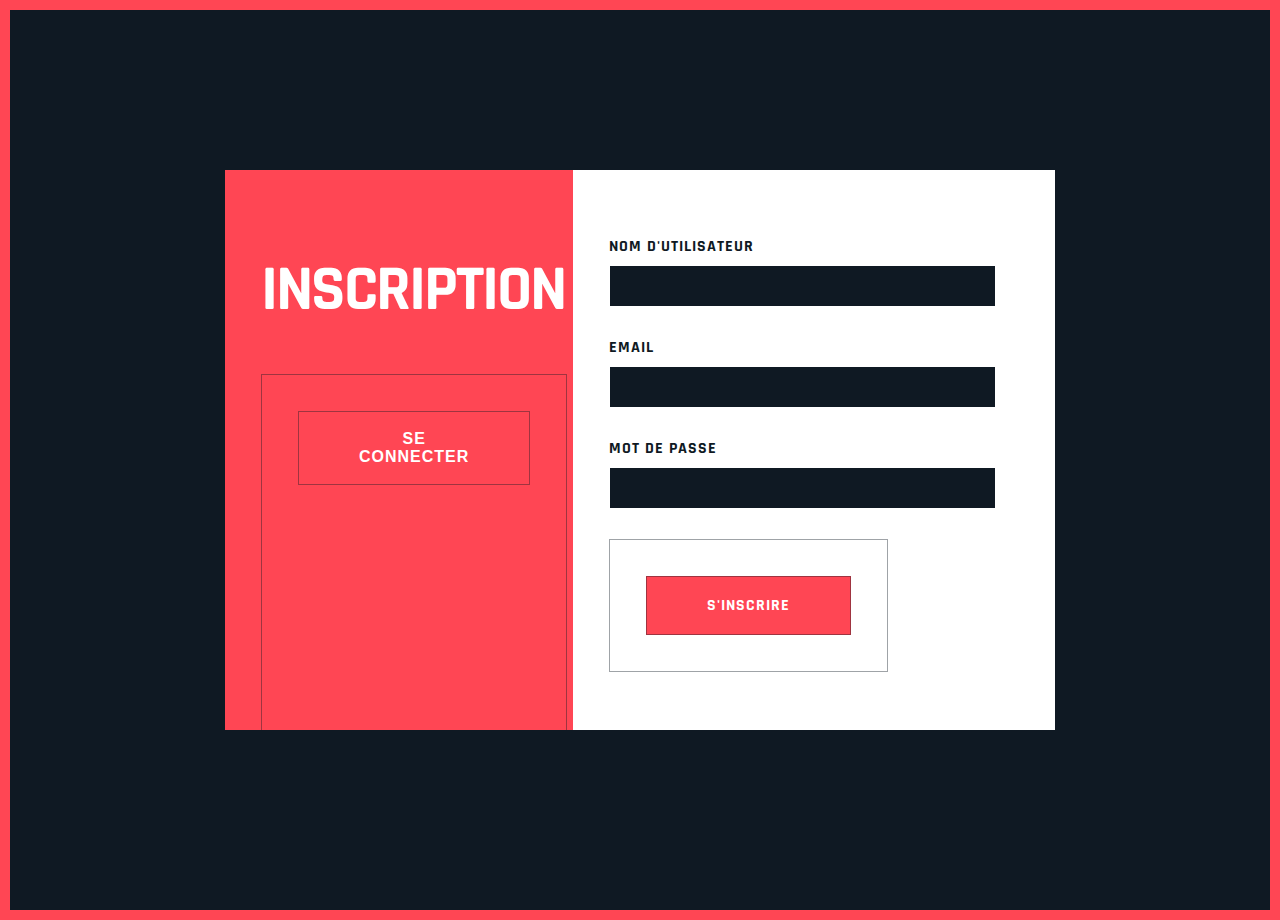
<file: register.html>
<!DOCTYPE html>
<html lang="fr">
<head>
    <meta charset="UTF-8">
    <meta name="viewport" content="width=device-width, initial-scale=1.0">
    <title>Inscription</title>
    <link rel="stylesheet" href="css/valorant-style.css">
    <script>
        // Fonction de validation du mot de passe
        function validateForm() {
            const password = document.getElementById('password').value;
            const passwordRegex = /^(?=.*[a-z])(?=.*[A-Z])(?=.*\d)(?=.*[@$!%*?&])[A-Za-z\d@$!%*?&]{12,}$/;

            if (!passwordRegex.test(password)) {
                alert("Le mot de passe doit contenir au moins 12 caractères, incluant une majuscule, une minuscule, un chiffre et un caractère spécial.");
                return false;
            }

            return true;
        }
    </script>
</head>
<body>
    
    <div class="container">
        <div class="heading-block">
            <h1>Inscription</h1>
            <div class="button-box">
                <button type="button" class="button-mask" onclick="window.location.href='login.html';">
                    <span>Se connecter</span>
                </button>
            </div>
        </div>
        <!-- Formulaire d'inscription -->
        <div class="signup-form">
            <form action="php/register.php" method="POST" onsubmit="return validateForm()">
                <label for="username">Nom d'utilisateur</label>
                <input type="text" id="username" name="username" required>
            
                <label for="email">Email</label>
                <input type="email" id="email" name="email" required>
            
                <label for="password">Mot de passe</label>
                <input type="password" id="password" name="password" required>
            
                <div class="button-box">
                    <button type="submit" class="button-mask">
                        <span>S'inscrire</span>
                    </button>
                </div>
                
            </form>
        </div>
    </div>
</body>
</html>
</file>
<file: css/valorant-style.css>
@import url("https://fonts.googleapis.com/css2?family=Rajdhani:wght@400;700&display=swap");
@import url("https://fonts.googleapis.com/css2?family=Teko:wght@600&display=swap");

/* COLORS */
:root {
    --vlrnt-blk: #0f1923;
    --vlrnt-red: #ff4654;
}

/* FONT */
body {
    margin: 0;
    height: 100vh;
    overflow: hidden;
    border: 10px solid var(--vlrnt-red);
    background-color: var(--vlrnt-blk);
    color: var(--vlrnt-blk);
    font-family: "Rajdhani", sans-serif;
}

.container {
    display: flex;
    flex-direction: column;
    flex-wrap: wrap;
    position: absolute;
    top: 50%;
    left: 50%;
    transform: translate(-50%, -50%);
    width: 830px;
    height: 560px;
    background-color: white;
}

.container div {
    box-sizing: border-box;
    display: inline-block;
    height: 100%;
    padding: 36px;
}

.heading-block {
    background-color: var(--vlrnt-red);
    color: white;
    width: 348px;
    padding: 0;
    display: flex;
    flex-direction: column;
    justify-content: center;
    align-items: center;
}

.heading-block h1 {
    font-size: 64px;
    font-weight: 700;
    text-transform: uppercase;
    letter-spacing: -2px;
}

.signup-form,
.login-form {
    width: 482px;
}

.signup-form p,
.login-form p {
    margin: 0;
}

form {
    margin: 30px 0;
}

form * {
    display: block;
    font-family: "Rajdhani", sans-serif;
}

label,
.button-box {
    font-weight: 700;
    text-transform: uppercase;
    letter-spacing: 1px;
}

label {
    margin: 8px 0;
}

input {
    width: 90%;
    height: 40px;
    margin-bottom: 30px;
    padding: 0 8px;
    font: 400 18px "Rajdhani", sans-serif;
    background-color: var(--vlrnt-blk);
    color: white;
    border: 1px solid #fff;
}

input:focus {
    outline: none;
    border-color: var(--vlrnt-red);
}

/* Bouton pour la soumission */
button {
    border: none;
    cursor: pointer;
    padding: 0;
    background: none;
}

/* Styles du bouton avec effet dynamique */
.button-box {
    display: inline-block;
    width: auto;
    border: 1px solid rgba(15, 25, 35, 0.4);
    padding: 6px;
}

.button-box .button-mask {
    cursor: pointer;
    position: relative;
    padding: 18px 60px;
    display: block;
    overflow: hidden;
    color: white;
    background-color: var(--vlrnt-red);
    text-transform: uppercase;
    font-weight: 700;
    letter-spacing: 1px;
    border: 1px solid rgba(15, 25, 35, 0.4);
    transition: background-color 0.3s ease;
}

.button-box .button-mask:before {
    content: "";
    display: block;
    position: absolute;
    top: 0;
    left: -5%;
    width: 130%;
    height: 100%;
    background-color: var(--vlrnt-blk);
    transform: translateX(-100%) skew(-15deg);
    transition: transform 0.4s ease;
}

.button-box .button-mask:hover:before {
    transform: translateX(0) skew(-15deg);
}

.button-box span {
    position: relative;
    z-index: 1;
    font-size: 16px;
    letter-spacing: 1px;
}

/* Style pour la case à cocher */
input[type="checkbox"] {
    width: 18px;
    height: 18px;
    margin-right: 10px;
    border: 2px solid var(--vlrnt-red);
    appearance: none;
    background-color: white;
    cursor: pointer;
}

input[type="checkbox"]:checked {
    background-color: var(--vlrnt-red);
    border: 2px solid var(--vlrnt-red);
    color: white;
}

/* Style pour le label et le lien vers la politique de confidentialité */
label.rgpd-label {
    font-size: 0.9rem;
    color: var(--vlrnt-blk);
    display: flex;
    align-items: center;
    margin-top: 10px;
    margin-bottom: 20px;
}

label.rgpd-label a {
    color: var(--vlrnt-red);
    text-decoration: none;
    font-weight: bold;
}

label.rgpd-label a:hover {
    text-decoration: underline;
}
</file>
